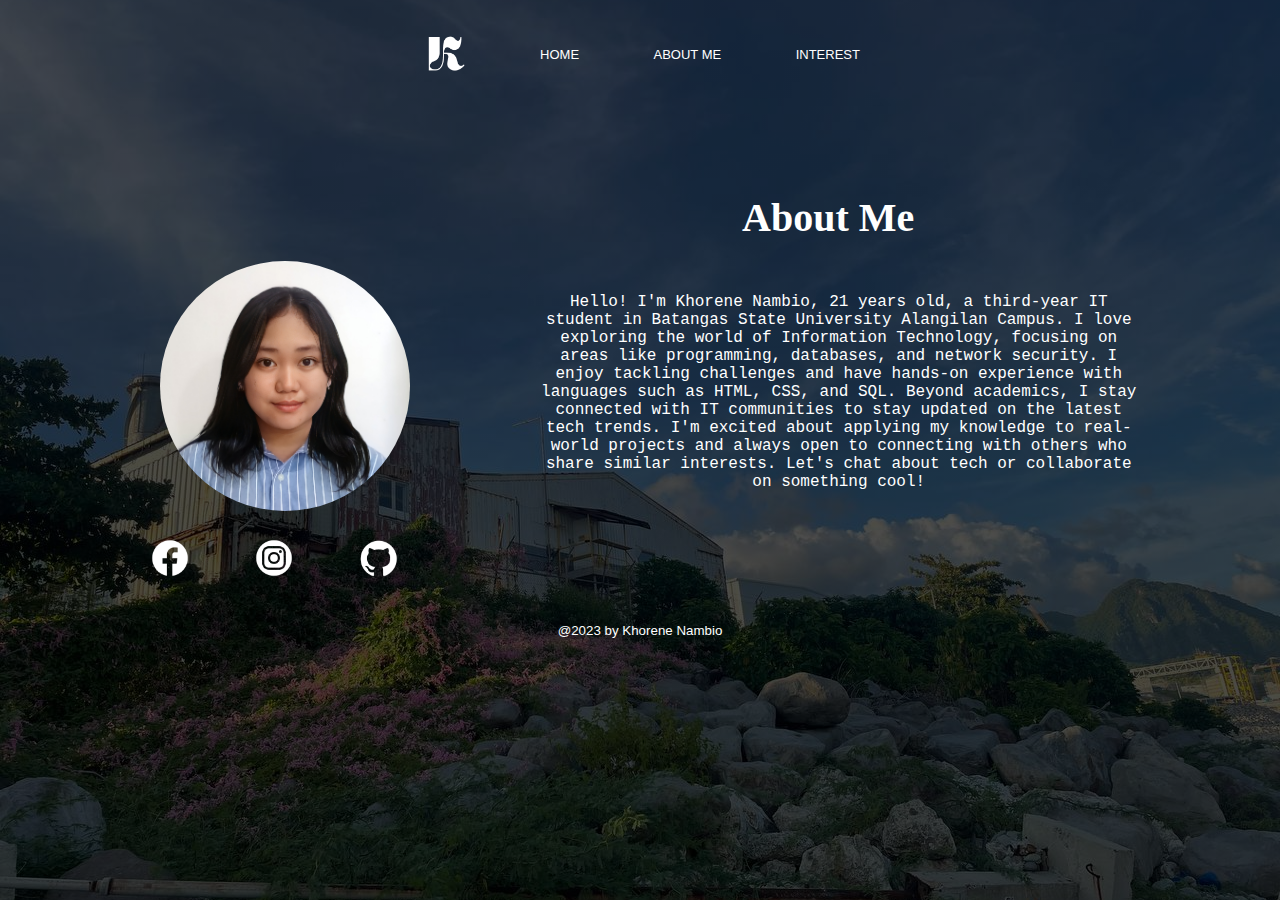
<file: website/about.html>
<!DOCTYPE html>
<html>
<head>
    <meta charset="UTF-8">
    <meta name="viewport" content="width=device-width, initial-scale=1.0">
    <link rel="stylesheet" href="style.css">
    <title>About Me</title>
</head>
<body>
    <div class="container1">
        <div class="navbar">
            <img src="image/logo.png" class="logo">
            <nav>
                <ul>
                    <li><a href="index.html">HOME</a></li>
                    <li><a href="about.html">ABOUT ME</a></li>
                    <li><a href="interest.html">INTEREST</a></li>
                </ul>
            </nav>

        </div>
    <div id="about">

        <header>
            <h1>About Me</h1>
        </header>

        <section class="about-section">
            <div class="profile-pic-container">
                <img src="image/me.jpg" alt="My Photo" class="profile-pic">
            </div>
            <p1>Hello! I'm Khorene Nambio, 21 years old, a third-year IT student in Batangas State University Alangilan Campus.
                I love exploring the world of Information Technology, focusing on areas like programming, databases, and network 
                security. I enjoy tackling challenges and have hands-on experience with languages such as HTML, CSS, and SQL. 
                Beyond academics, I stay connected with IT communities to stay updated on the latest tech trends. I'm excited about 
                applying my knowledge to real-world projects and always open to connecting with others who share similar interests. 
                Let's chat about tech or collaborate on something cool!</p1>
        </section>

        <section class="social-section" id="social">
            <ul>
                <li><a href="https://www.facebook.com/khorene.nambio.5" target="_blank"><img src="image/facebook-icon.png" alt="Facebook Icon"></a></li>
                <li><a href="https://www.instagram.com/rain_nambio/" target="_blank"><img src="image/instagram-icon.png" alt="Instagram Icon"></a></li>
                <li><a href="https://github.com/Raingoawa" target="_blank"><img src="image/github-icon.png" alt="GitHub Icon"></a></li>
            </ul>
        </section>
        <footer>@2023 by Khorene Nambio</footer><div class="footer"></div>

    </div>

</body>
</file>
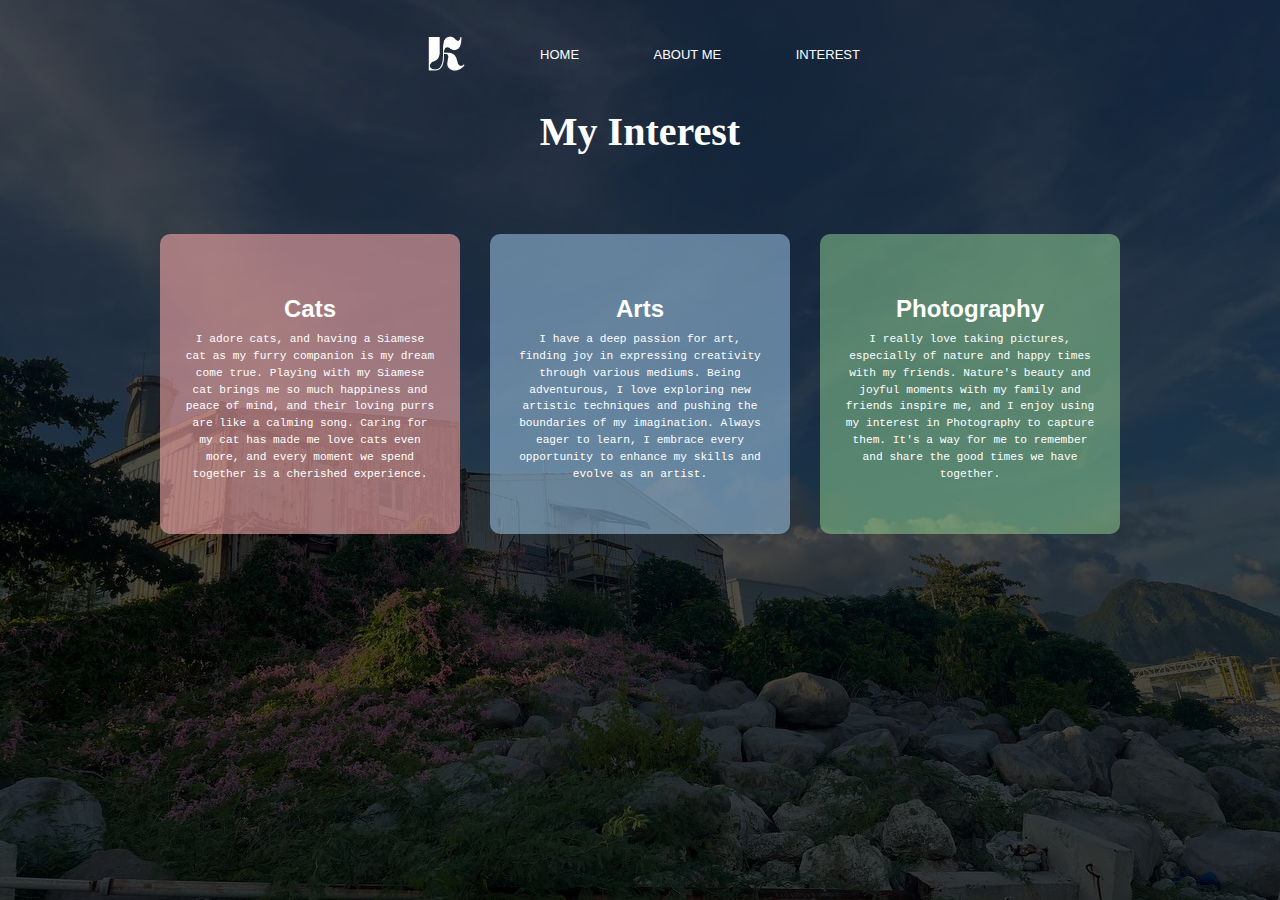
<file: website/interest.html>
<!DOCTYPE html>
<html >
    <head>
        <meta charset="UTF-8">
        <meta name="viewport" content="width=device-width, initial-scale=1.0">
        <link rel="stylesheet" href="style.css">
        <title>Interest</title>
    </head>
    <body>
        <div class="container1">
            <div class="navbar">
                <img src="image/logo.png" class="logo">
                <nav>
                    <ul>
                        <li><a href="index.html">HOME</a></li>
                        <li><a href="about.html">ABOUT ME</a></li>
                        <li><a href="interest.html">INTEREST</a></li>
                    </ul>
                </nav>

            </div>

    
            <header>
                <head2>My Interest</head2>
                <div class="cards5">
                    <div class="card red">
                        <p class="tip">Cats</p>
                        <p class="second-text">I adore cats, and having a Siamese cat as my furry companion is my dream come true. Playing with my Siamese cat brings me so much happiness and peace of mind, and their loving purrs are like a calming song. Caring for my cat has made me love cats even more, and every moment we spend together is a cherished experience.</p>
                    </div>
                    <div class="card blue">
                        <p class="tip">Arts</p>
                        <p class="second-text">I have a deep passion for art, finding joy in expressing creativity through various mediums. Being adventurous, I love exploring new artistic techniques and pushing the boundaries of my imagination. Always eager to learn, I embrace every opportunity to enhance my skills and evolve as an artist.</p>
                    </div>
                    <div class="card green">
                        <p class="tip">Photography</p>
                        <p class="second-text">I really love taking pictures, especially of nature and happy times with my friends. Nature's beauty and joyful moments with my family and friends inspire me, and I enjoy using my interest in Photography to capture them. It's a way for me to remember and share the good times we have together.</p>
                    </div>
                </div> 
            </header>
        </div>
    </body>
</html>
</file>
<file: website/style.css>
*{
    margin: 0;
    padding: 0;
    font-family: 'Roboto', sans-serif;

}
.container{
    width: 100%;
    height: 100vh;
    background-image: linear-gradient(rgba(0,0,0,0.7),rgba(0,0,0,0.7)),url(image/Background.jpeg);
    background-position: center;
    background-size: cover;
    padding-left: 8%;
    padding-right: 8%;
    box-sizing: border-box;
}
.navbar{
    height: 12%;
    display: flex;
    align-items: center;
}
.logo{
    width: 70px;
    cursor:pointer;
}

nav{
    flex: 1;
    text-align: right;
}
nav ul li{
    list-style: none;
    display: inline-block;
    margin-left: 60px;
}
nav ul li a{
    text-decoration: none;
    color: #fff;
    font-size: 13px;
}

.row{
    display: flex;
    height: 88%;
    align-items: center;
}
.col{
    flex-basis: 50%;
}
head1{
    color:#fff;
    font-size: 40px;
    font-family: Arial, Helvetica, sans-serif;
    font-weight: bold;
}
p{
   color:#fff;
   font-size: 45px; 
   line-height: 30px;
   font-family: 'Courier New', Courier, monospace;
   margin-top: 3%;
}

.card{
    width: 200px;
    height: 230px;
    display: inline-block;
    border-radius: 10px;
    padding: 15px 25px;
    box-sizing: border-box;
    cursor: pointer;
    margin: 10px 15px;
    background-position: center;
    background-size: cover;
    transition: transform 0.5s;
}
.card1{
    background-image: url(image/1.jpeg);
}
.card2{
    background-image: url(image/2.jpeg);
}
.card3{
    background-image: url(image/3.jpeg);
}
.card4{
    background-image: url(image/4.jpeg);
}

.card:hover{
    transform: translateY(-10px);
}
h5{
    color: #fff;
    text-shadow: 005px #999;
}
.card p{
    text-shadow: 005px #000;
    font-size: 8px;
}


body {
    margin: 0;
    padding: 0;
    font-family: 'Roboto', sans-serif;
    background-color: #f9f9f9;
  }
  
  p1 {
    font-size: medium;
    font-family: 'Courier New', Courier, monospace;
    color: #ffffff;
    margin-top: 3%;
    margin-left: 15%;
    margin-right: 5%;
  }
  
  .container1 {
    display: flex;
    flex-direction: column;
    align-items: center;
    width: 100%;
    height: 100vh;
    background-image: linear-gradient(rgba(0, 0, 0, 0.7), rgba(0, 0, 0, 0.7)), url(image/Background.jpeg);
    background-position: center;
    background-size: cover;
    padding-left: 8%;
    padding-right: 8%;
    box-sizing: border-box;
  }
  
  header {
    color: #fff;
    text-align: center;
  }
  
  h1 {
    margin: 0;
    font-size: 35px;
    margin-top: 8%;
    margin-left: 35%;
    font-family: "roboto";
    font-size: 40px;
  }
  
  .about-section {
    text-align: center;
    padding: 20px;
    display: flex;
    flex-direction: row;
    justify-content: space-between;
    width: 100%;
  }
  
  .profile-pic-container {
    display: flex;
    justify-content: center;
    align-items: center;
    width: 50%;
    margin-bottom: 20px;
  }
  
  .profile-pic {
    width: 250px;
    height: 250px;
    border-radius: 50%;
    margin-left: 30%;
  }
  
  .social-section {
    display: flex;
    justify-content: center;
    align-items: center;
    width: 50%;
    margin-top: -4%;
    margin-left: -9%;
  }
  
  ul {
    list-style: none;
    padding: 0;
  }
  
  li {
    display: inline-block;
    margin: 10px;
  }
  
  li img {
    width: 80px;
    height: 80px;
  }
  
  footer {
    color: #ffffff;
    text-align: center;
    font-family: 'Franklin Gothic Medium', 'Arial Narrow', Arial, sans-serif;
    font-size: smaller;
    margin-top: 1%;
  }
  


.cards5 {
    display: flex; 
    flex-direction: row; 
    justify-content: center; 
    gap: 15px; 
    margin-top:7%;
  }
  
 
  .cards5 .red {
    background-color: #f0a5a59c; 
  }
  
  .cards5 .blue {
    background-color: #a5d0f086; 
  }
  
  .cards5 .green {
    background-color: #a5f0a571; 
  }
  
  .cards5 .card {
    display: flex; 
    align-items: center; 
    justify-content: center; 
    flex-direction: column; 
    text-align: center; 
    height: 300px;
    width: 300px; 
    border-radius: 10px; 
    color: white; 
    cursor: pointer; 
    transition: transform 400ms ease-in-out, background-color 200ms ease-in-out;
  }
head2 {
    align-items: center;
    font-family: "Roboto";
    font-weight: bold;
    font-size: 40px;
}
  
  .cards5 .card p.tip {
    font-size: x-large; 
    font-weight: 700; 
    font-family: 'Roboto', sans-serif; 
  }
  
  .cards5 .card p.second-text {
    font-size: 0.7em; 
    line-height: 1.5; 
  }
  
  .cards5 .card:hover {
    transform: scale(1.1, 1.1); 
    background-color: #ffffff9e; 
  }
  
  .cards5:hover > .card:not(:hover) {
    filter: blur(10px); 
    transform: scale(0.9, 0.9); 
  }
  
  .cards5 .card:nth-child(2) {
    margin-left: auto;
    margin-right: auto;
  }
</file>
